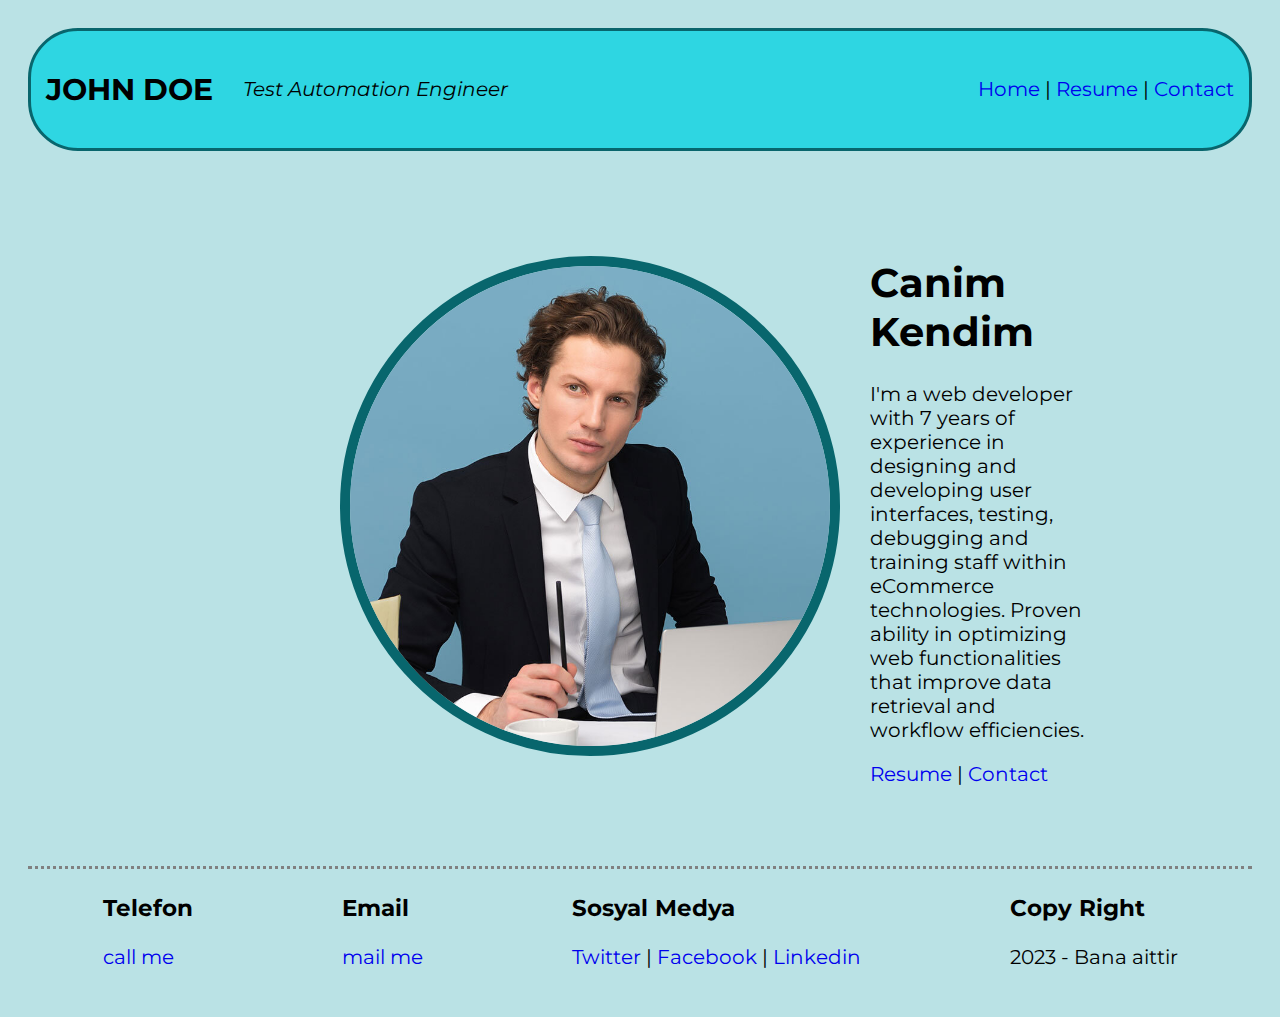
<file: index.html>
<!DOCTYPE html>
<html lang="en">
  <head>
    <meta charset="UTF-8" />
    <meta http-equiv="X-UA-Compatible" content="IE=edge" />
    <meta name="viewport" content="width=device-width, initial-scale=1.0" />
    <title>Resumem</title>
    <link rel="stylesheet" href="css/style.css" />
  </head>
  <body>
    <div class="header">
      <div class="title">
        <h2>JOHN DOE</h2>
        <i>Test Automation Engineer</i>
      </div>
      <div class="menu">
        <a href="index.html">Home</a> | <a href="resume.html">Resume</a> |
        <a href="contact.html">Contact</a>
      </div>
    </div>
    <div class="content">
      <div class="about">
        <div class="myPhoto">
          <img src="img/pexels-moose-photos-1586996.jpg" alt="My Photo" />
        </div>
        <div class="description">
          <h1>Canim Kendim</h1>
          <p>
            I'm a web developer with 7 years of experience in designing and
            developing user interfaces, testing, debugging and training staff
            within eCommerce technologies. Proven ability in optimizing web
            functionalities that improve data retrieval and workflow
            efficiencies.
          </p>
          <div class="toolbar">
            <a href="resume.html">Resume</a> |
            <a href="contact.html">Contact</a>
          </div>
        </div>
      </div>
    </div>
    <div class="footer">
      <div>
        <h3>Telefon</h3>
        <a href="tel:+122222222222">call me</a>
      </div>
      <div>
        <h3>Email</h3>
        <a href="mailto:resume@gmail.com">mail me</a>
      </div>
      <div>
        <h3>Sosyal Medya</h3>
        <a href="http://twitter.com" target="_blank" rel="noopener noreferrer"
          >Twitter</a
        >
        |
        <a href="http://facebook.com" target="_blank" rel="noopener noreferrer"
          >Facebook</a
        >
        |
        <a href="http://linkedin.com" target="_blank" rel="noopener noreferrer"
          >Linkedin</a
        >
      </div>
      <div>
        <h3>Copy Right</h3>
        <p>2023 - Bana aittir</p>
      </div>
    </div>
  </body>
</html>
</file>
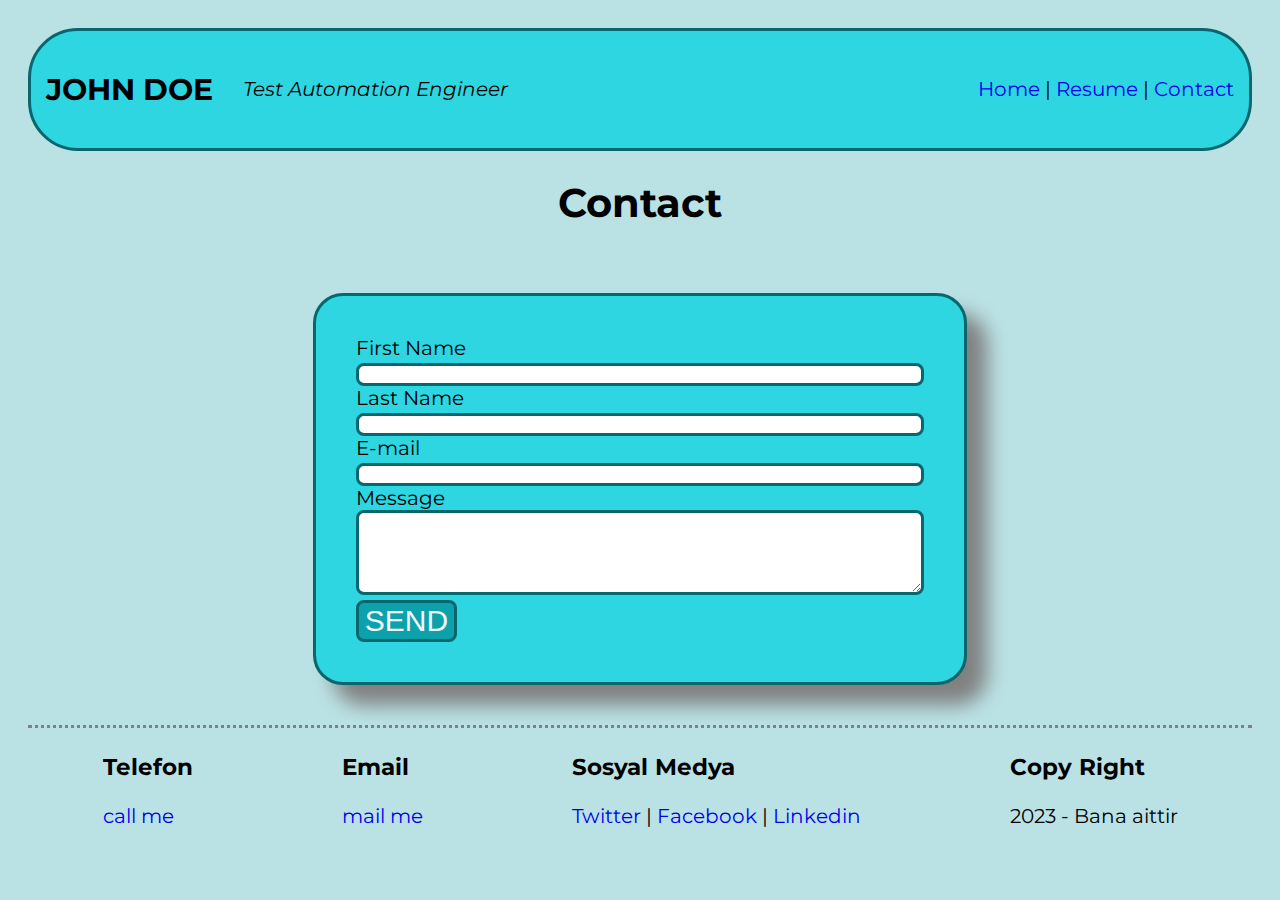
<file: contact.html>
<!DOCTYPE html>
<html lang="en">
  <head>
    <meta charset="UTF-8" />
    <meta http-equiv="X-UA-Compatible" content="IE=edge" />
    <meta name="viewport" content="width=device-width, initial-scale=1.0" />
    <title>Resumem</title>
    <link rel="stylesheet" href="css/style.css" />
  </head>
  <body>
    <div class="header">
      <div class="title">
        <h2>JOHN DOE</h2>
        <i>Test Automation Engineer</i>
      </div>
      <div class="menu">
        <a href="index.html">Home</a> | <a href="resume.html">Resume</a> |
        <a href="contact.html">Contact</a>
      </div>
    </div>
    <div class="content">
      <h1>Contact</h1>
      <div class="section">
        <div class="card">
          <div class="left">
            <form action="">
              <div class="form-row">
                <div><label for="firstName">First Name</label></div>
                <input type="text" name="firstName" id="firstName" />
              </div>
              <div class="form-row">
                <div><label for="lastName">Last Name</label></div>
                <input type="text" name="lastName" id="lastName" />
              </div>
              <div class="form-row">
                <div><label for="email">E-mail</label></div>
                <input type="text" name="email" id="email" />
              </div>
              <div class="form-row">
                <div><label for="message">Message</label></div>
                <textarea
                  name="message"
                  id="message"
                  cols="20"
                  rows="5"
                ></textarea>
              </div>
              <button type="submit">SEND</button>
            </form>
          </div>
        </div>
      </div>
    </div>
    <div class="footer">
      <div>
        <h3>Telefon</h3>
        <a href="tel:+122222222222">call me</a>
      </div>
      <div>
        <h3>Email</h3>
        <a href="mailto:resume@gmail.com">mail me</a>
      </div>
      <div>
        <h3>Sosyal Medya</h3>
        <a href="http://twitter.com" target="_blank" rel="noopener noreferrer"
          >Twitter</a
        >
        |
        <a href="http://facebook.com" target="_blank" rel="noopener noreferrer"
          >Facebook</a
        >
        |
        <a href="http://linkedin.com" target="_blank" rel="noopener noreferrer"
          >Linkedin</a
        >
      </div>
      <div>
        <h3>Copy Right</h3>
        <p>2023 - Bana aittir</p>
      </div>
    </div>
  </body>
</html>
</file>
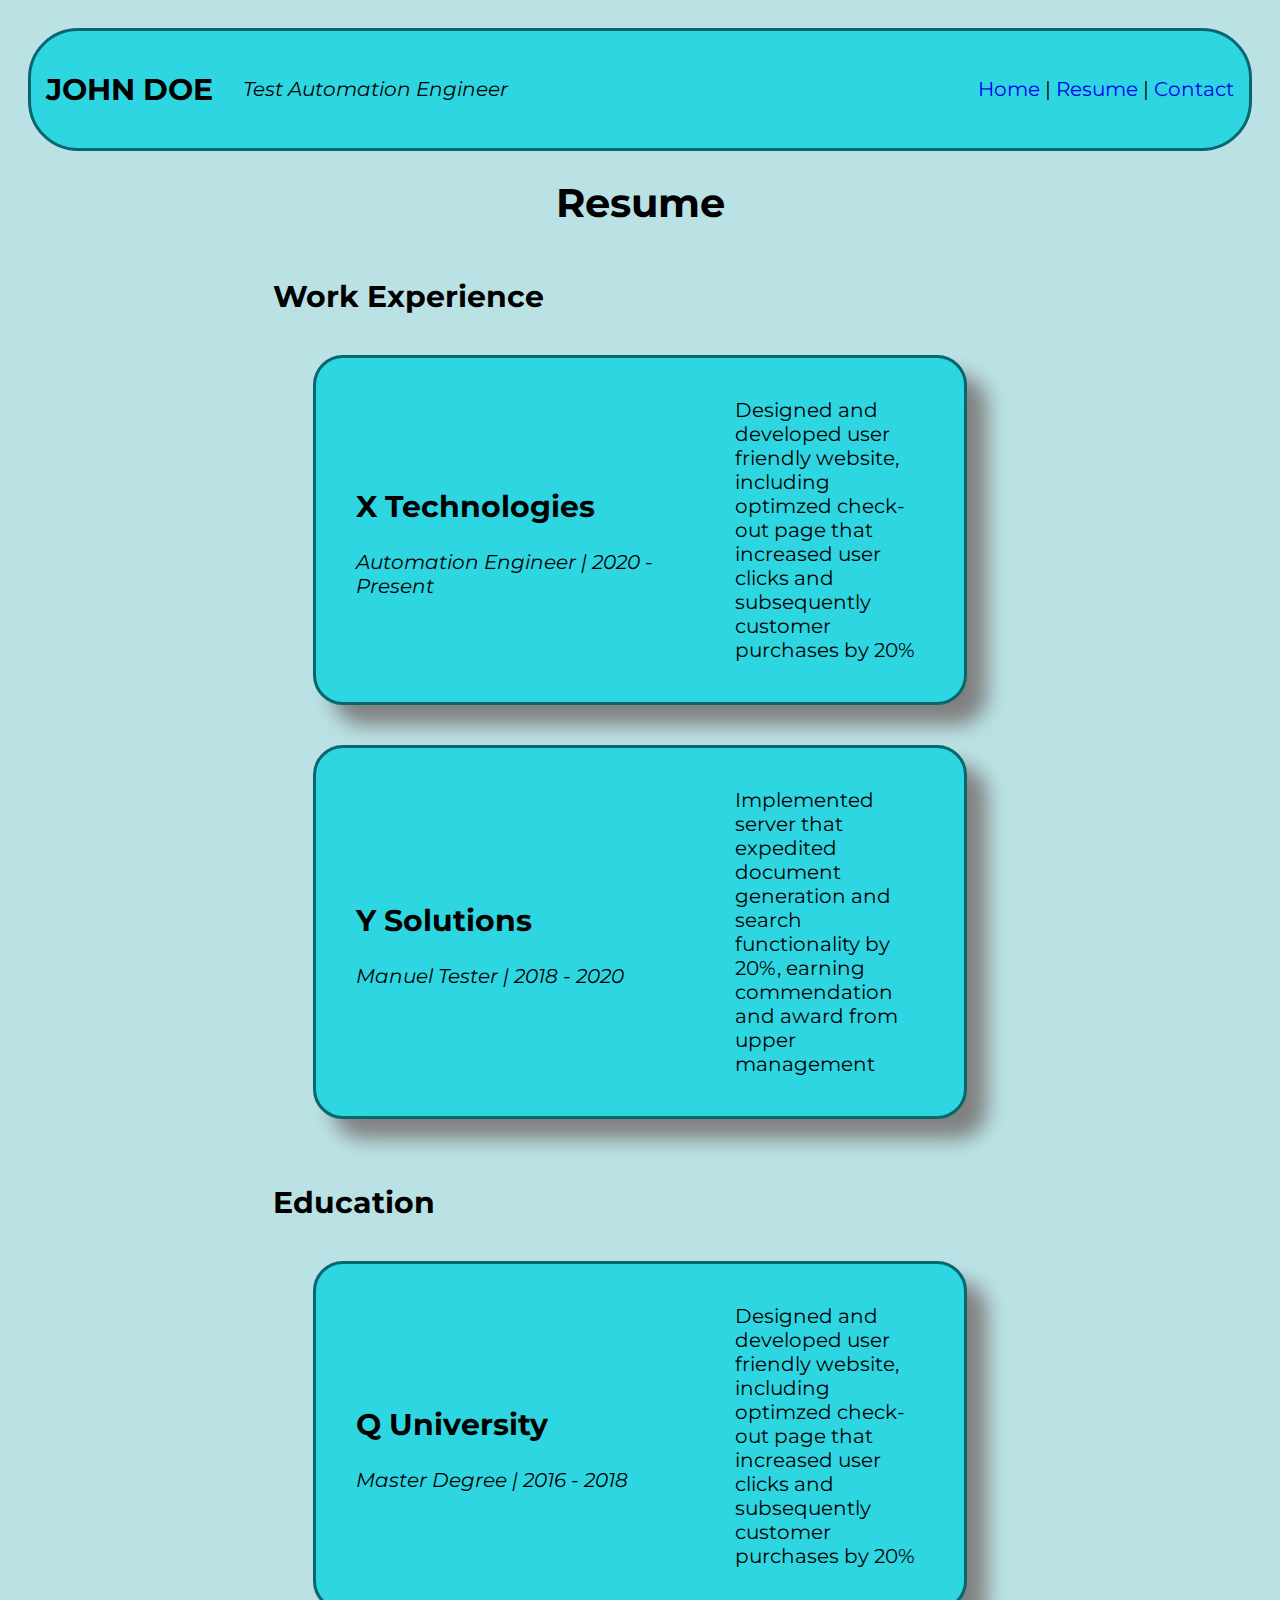
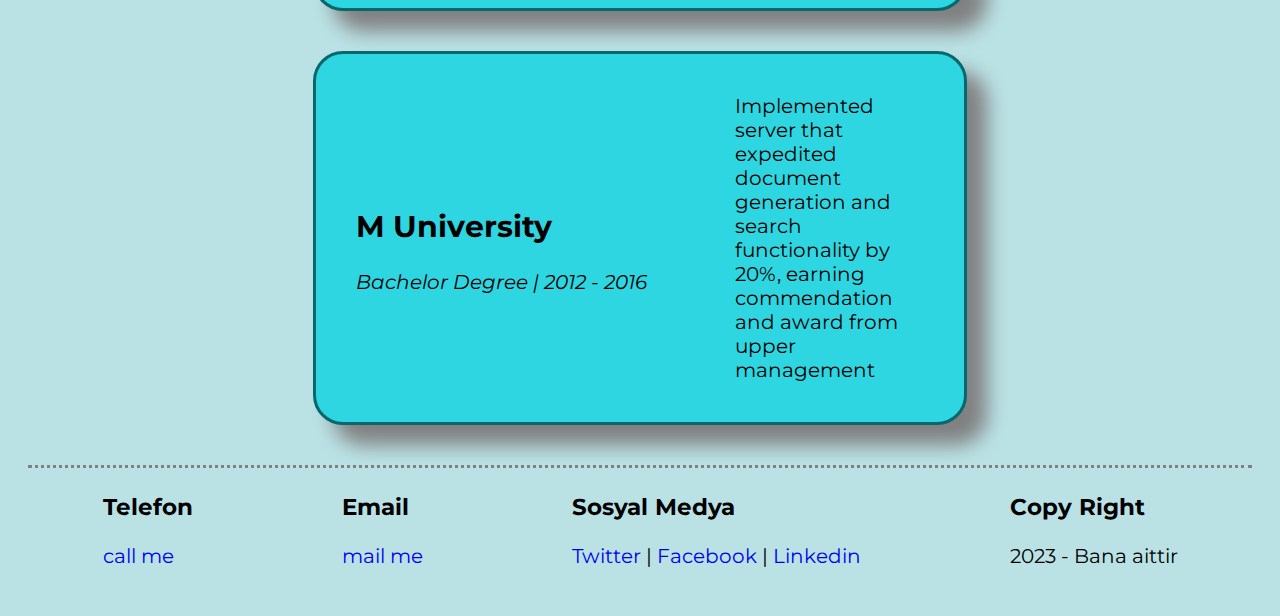
<file: resume.html>
<!DOCTYPE html>
<html lang="en">
  <head>
    <meta charset="UTF-8" />
    <meta http-equiv="X-UA-Compatible" content="IE=edge" />
    <meta name="viewport" content="width=device-width, initial-scale=1.0" />
    <title>Resumem</title>
    <link rel="stylesheet" href="css/style.css" />
  </head>
  <body>
    <div class="header">
      <div class="title">
        <h2>JOHN DOE</h2>
        <i>Test Automation Engineer</i>
      </div>
      <div class="menu">
        <a href="index.html">Home</a> | <a href="resume.html">Resume</a> |
        <a href="contact.html">Contact</a>
      </div>
    </div>
    <div class="content">
      <h1>Resume</h1>
      <div class="section">
        <h2>Work Experience</h2>
        <div class="card">
          <div class="left">
            <h2>X Technologies</h2>
            <i>Automation Engineer | 2020 - Present</i>
          </div>
          <div class="right">
            Designed and developed user friendly website, including optimzed
            check-out page that increased user clicks and subsequently customer
            purchases by 20%
          </div>
        </div>
        <div class="card">
          <div class="left">
            <h2>Y Solutions</h2>
            <i>Manuel Tester | 2018 - 2020</i>
          </div>
          <div class="right">
            Implemented server that expedited document generation and search
            functionality by 20%, earning commendation and award from upper
            management
          </div>
        </div>
      </div>
      <div class="section">
        <h2>Education</h2>
        <div class="card">
          <div class="left">
            <h2>Q University</h2>
            <i>Master Degree | 2016 - 2018</i>
          </div>
          <div class="right">
            Designed and developed user friendly website, including optimzed
            check-out page that increased user clicks and subsequently customer
            purchases by 20%
          </div>
        </div>
        <div class="card">
          <div class="left">
            <h2>M University</h2>
            <i>Bachelor Degree | 2012 - 2016</i>
          </div>
          <div class="right">
            Implemented server that expedited document generation and search
            functionality by 20%, earning commendation and award from upper
            management
          </div>
        </div>
      </div>
    </div>
    <div class="footer">
      <div>
        <h3>Telefon</h3>
        <a href="tel:+122222222222">call me</a>
      </div>
      <div>
        <h3>Email</h3>
        <a href="mailto:resume@gmail.com">mail me</a>
      </div>
      <div>
        <h3>Sosyal Medya</h3>
        <a href="http://twitter.com" target="_blank" rel="noopener noreferrer"
          >Twitter</a
        >
        |
        <a href="http://facebook.com" target="_blank" rel="noopener noreferrer"
          >Facebook</a
        >
        |
        <a href="http://linkedin.com" target="_blank" rel="noopener noreferrer"
          >Linkedin</a
        >
      </div>
      <div>
        <h3>Copy Right</h3>
        <p>2023 - Bana aittir</p>
      </div>
    </div>
  </body>
</html>
</file>
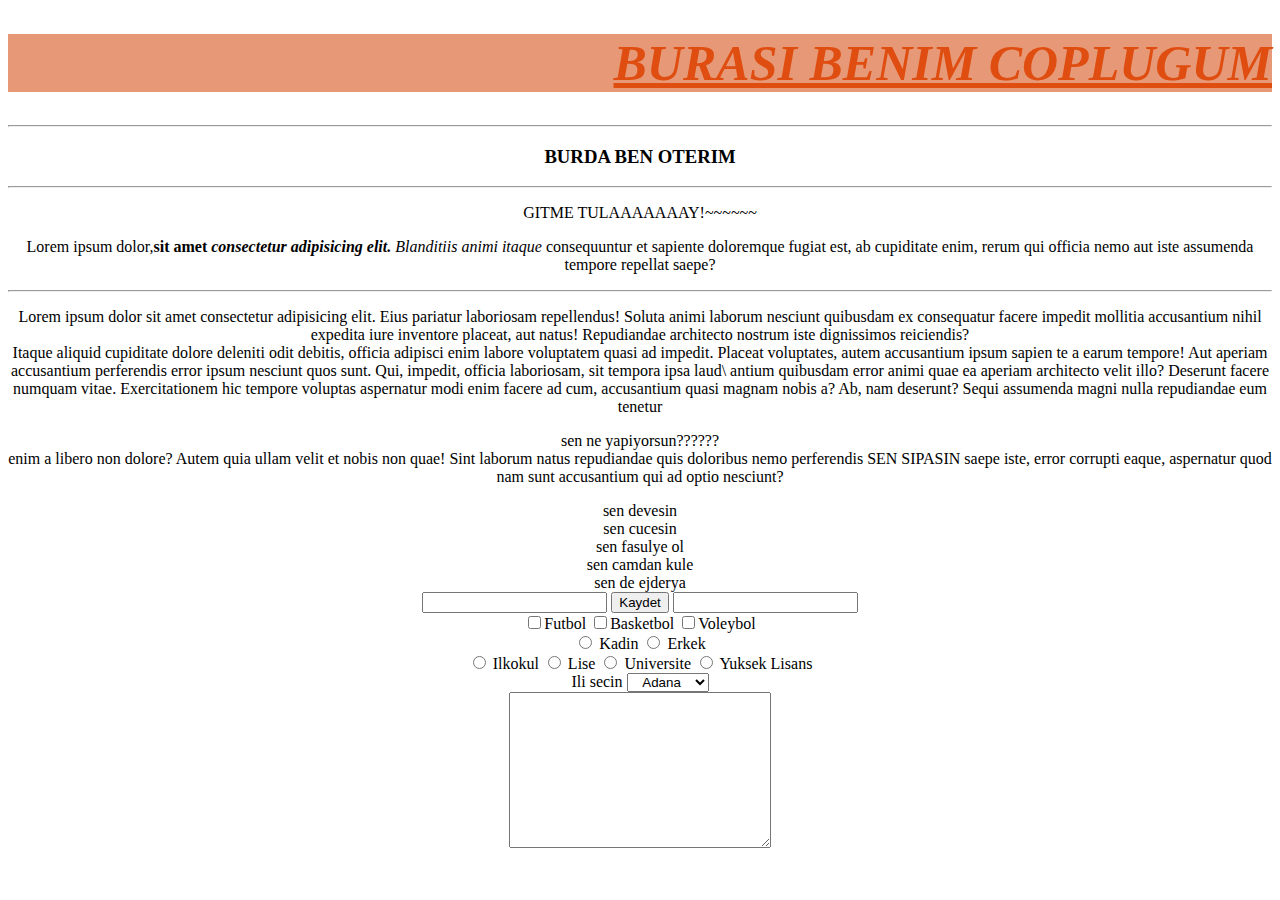
<file: test.html>
<!DOCTYPE html>
<html lang="en">
  <head>
    <meta charset="UTF-8" />
    <meta http-equiv="X-UA-Compatible" content="IE=edge" />
    <meta name="viewport" content="width=device-width, initial-scale=1.0" />
    <title>Hadi Gelin Oynayalim</title>
    <link rel="stylesheet" href="css/teststyle.css">
  </head>
  <body>
    <!-- yorum satiri Shift + ALT + A ile otomatik olarak yapilabiliyor -->

    <h1 style="color: rgb(223, 78, 16); font-size: 50px; background-color: rgb(231, 153, 119) ;"> <strong><i><u> BURASI BENIM COPLUGUM</u></i></strong> </h1>
    <hr />
    <h3>BURDA BEN OTERIM</h3>
    <hr />
    <p>GITME TULAAAAAAAY!~~~~~~</p>
    <p>
      Lorem ipsum dolor,<strong>sit amet <i>consectetur adipisicing elit.</strong>
      Blanditiis animi itaque </i> consequuntur et sapiente doloremque fugiat est, ab
      cupiditate enim, rerum qui officia nemo aut iste assumenda tempore
      repellat saepe?
    </p>
    <hr />
    <p>
      Lorem ipsum dolor sit amet consectetur adipisicing elit. Eius pariatur
      laboriosam repellendus! Soluta animi laborum nesciunt quibusdam ex
      consequatur facere impedit mollitia accusantium nihil expedita iure
      inventore placeat, aut natus! Repudiandae architecto nostrum iste
      dignissimos reiciendis? <br />
      Itaque aliquid cupiditate dolore deleniti odit debitis, officia adipisci
      enim labore voluptatem quasi ad impedit. Placeat voluptates, autem
      accusantium ipsum sapien te a earum tempore! Aut aperiam accusantium
      perferendis error ipsum nesciunt quos sunt. Qui, impedit, officia
      laboriosam, sit tempora ipsa laud\ antium quibusdam error animi quae ea
      aperiam architecto velit illo? Deserunt facere numquam vitae.
      Exercitationem hic tempore voluptas aspernatur modi enim facere ad cum,
      accusantium quasi magnam nobis a? Ab, nam deserunt? Sequi assumenda magni
      nulla repudiandae eum tenetur <div>sen ne yapiyorsun??????</div> enim a libero non dolore? Autem quia ullam
      velit et nobis non quae! Sint laborum natus repudiandae quis doloribus
      nemo perferendis <span>SEN SIPASIN</span> saepe iste, error corrupti eaque, aspernatur quod nam
      sunt accusantium qui ad optio nesciunt?
    </p>
    <div>sen devesin</div>
    <div>sen cucesin</div>
    <div>sen fasulye ol</div>
    <div>sen camdan kule</div>
    <div>sen de ejderya</div>

    <form action="">
      <input type="text">
      <input type="button" value="Kaydet">
      <input type="password">
    
    <br>

    <input type="checkbox" name="hobiler" id="">Futbol
    <input type="checkbox" name="hobiler" id="">Basketbol
    <input type="checkbox" name="hobiler" id="">Voleybol

      <br>

    <input type="radio" name="cinsiyet" id=""> Kadin 
    <input type="radio" name="cinsiyet" id=""> Erkek

      <br>
    <input type="radio" name="egitim" id=""> Ilkokul 
    <input type="radio" name="egitim" id=""> Lise
    <input type="radio" name="egitim" id=""> Universite 
    <input type="radio" name="egitim" id=""> Yuksek Lisans

    <br>
    <label for="">Ili secin</label>
    <select name="iller" id="">
      
      <option value="01">Adana</option>
      <option value="02">Adiyaman</option>
      <option value="03">Afyon</option>
      <option value="04">Agri</option>
    </select>
    
    <br>

    <textarea name="mesaj" id="" cols="30" rows="10"></textarea>


    </form>
  </body>
</html>
</file>
<file: test2.html>
<!DOCTYPE html>
<html lang="en">
  <head>
    <meta charset="UTF-8" />
    <meta http-equiv="X-UA-Compatible" content="IE=edge" />
    <meta name="viewport" content="width=device-width, initial-scale=1.0" />
    <title>Document</title>
    <link rel="stylesheet" href="css/teststyle.css" />
  </head>
  <body>
    <div class="container">
      <div></div>
      <div></div>
      <div></div>
      <div></div>
    </div>
  </body>
</html>
</file>
<file: css/style.css>
@import url('https://fonts.googleapis.com/css2?family=Montserrat:wght@100;200;300;400;500;600;700;800;900&display=swap');

* {
    box-sizing: border-box;
}

body{
font-family: 'Montserrat', sans-serif;
padding: 20px;
font-size: 20px;
background-color: rgb(186, 226, 229);
}

a {
    text-decoration: none;
}

input, textarea{
border: 3px solid rgb(8, 102, 109);
border-radius: 8px;
width: 100%;
}

button {
    background-color: rgb(13, 161, 172) ;
    border: 3px solid rgb(8, 102, 109);
    border-radius: 8px;
    font-size: 30px;
    color: aliceblue;
}

.header {
    display: flex;
    align-items: center;
    justify-content: space-between;
    border: 3px solid rgb(8, 102, 109) ;
    border-radius: 50px;
    background-color: rgb(46, 214, 226) ;
    padding: 15px;
}
.header .title {
    display: flex;
    align-items: center;
    gap: 30px;
    
}

.content .about img{
    width: 500px;
    height: 500px;
    border: 10px solid rgb(8, 102, 109) ;
    border-radius: 250px;
    margin-left: 150px;
}

.content .about {
    display: flex;
    align-items: center;
    gap: 30px;
    width: 80%;
    margin: 40px;
    padding: 40px;
}

.content{
    display: flex;
    flex-direction: column;
    align-items: center;
}

.section{
    width: 60%;
}
.section .card{
    display: flex;
    align-items: center;
    border: 3px solid rgb(8, 102, 109) ;
    border-radius: 30px;
    margin: 40px;
    padding: 40px;
    background-color: rgb(46, 214, 226) ;
    box-shadow: 20px 20px 20px gray;
}
.section .card .left{
    flex: 2;
}
.section .card .right{
    flex: 1;
}
.footer{
    display: flex;
    justify-content: space-around;
    border-top: 3px dotted gray;
}
</file>
<file: css/teststyle.css>
/* yorum satiri */

* {
text-align: center;
}

h1 {
text-align: right;
}

.container {
  
    display: flex;
    background-color: blueviolet;

}

.container div{
    width: 200px;
    height: 200px;
    background-color: darkgoldenrod;


}
</file>
